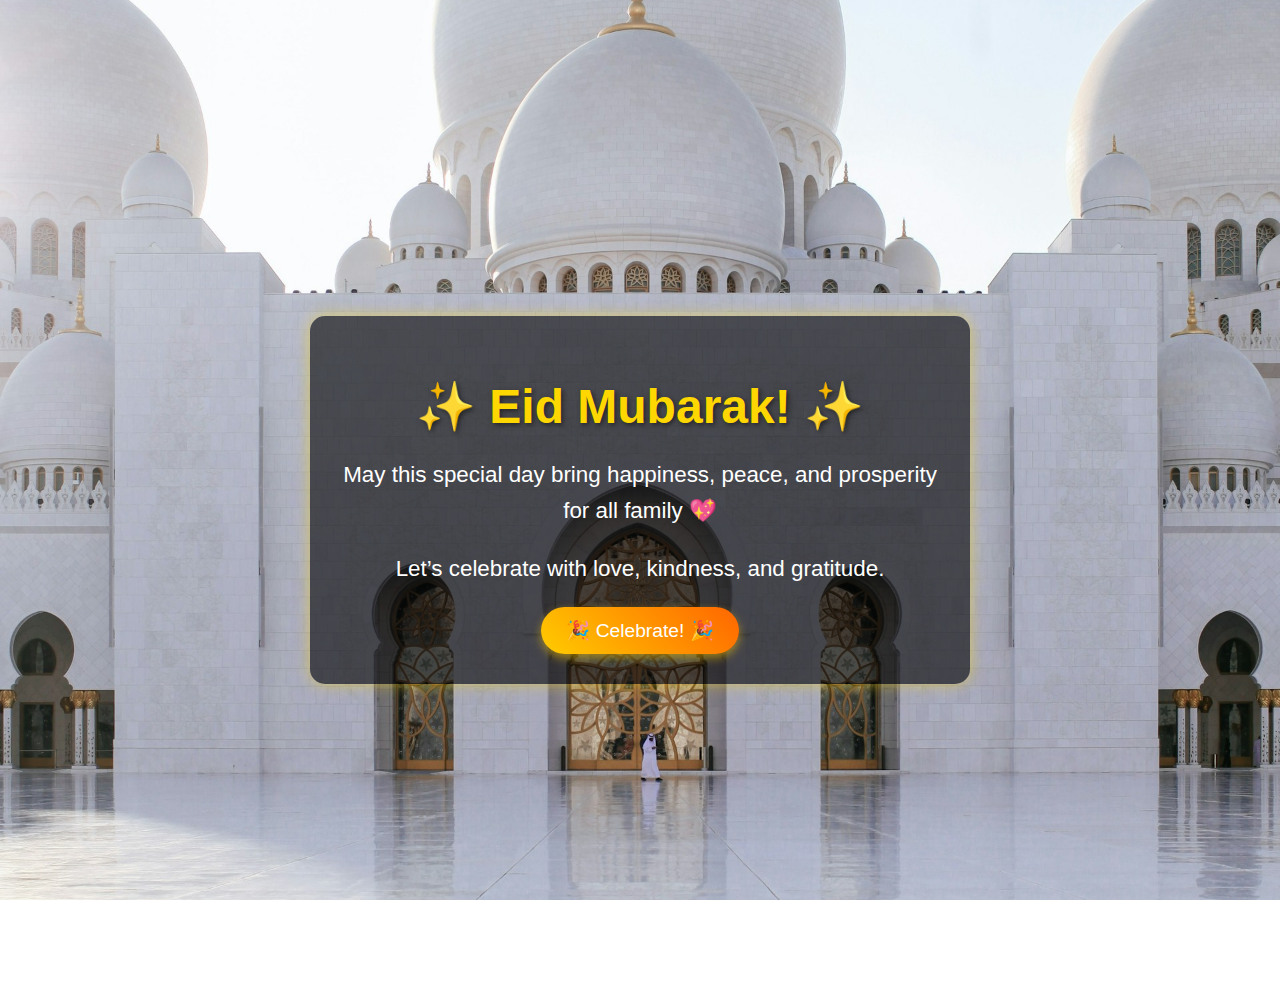
<file: index.html>
<!DOCTYPE html>
<html lang="en">
<head>
    <meta charset="UTF-8">
    <meta name="viewport" content="width=device-width, initial-scale=1.0">
    <title>Eid Mubarak</title>
    <link rel="stylesheet" href="styles.css">
</head>
<body>
    <div class="container">
        <h1 class="eid-message">✨ Eid Mubarak! ✨</h1>
        <p class="eid-text">May this special day bring happiness, peace, and prosperity for all family 💖</p>
        <p class="eid-text">Let’s celebrate with love, kindness, and gratitude.</p>
        <button class="celebrate-btn" onclick="celebrate()">🎉 Celebrate! 🎉</button>
    </div>
    
    <script>
        function celebrate() {
            alert('Eid Mubarak! May your heart be filled with warmth, joy, and countless blessings! 🌟');
        }
    </script>
</body>
</html>
</file>
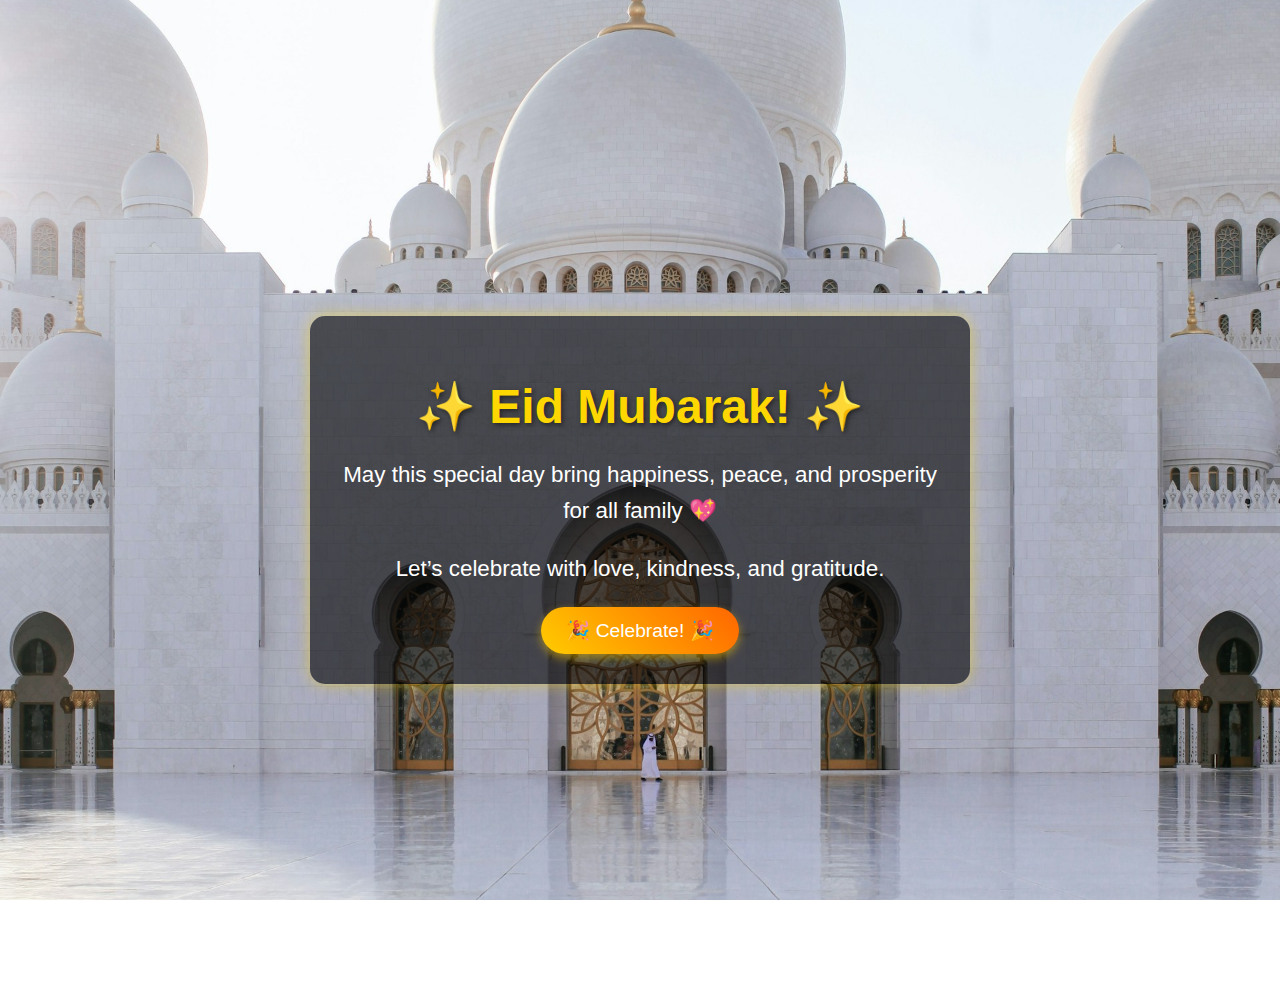
<file: main.html>
<!DOCTYPE html>
<html lang="en">
<head>
    <meta charset="UTF-8">
    <meta name="viewport" content="width=device-width, initial-scale=1.0">
    <title>Eid Mubarak</title>
    <link rel="stylesheet" href="styles.css">
</head>
<body>
    <div class="container">
        <h1 class="eid-message">✨ Eid Mubarak! ✨</h1>
        <p class="eid-text">May this special day bring happiness, peace, and prosperity for all family 💖</p>
        <p class="eid-text">Let’s celebrate with love, kindness, and gratitude.</p>
        <button class="celebrate-btn" onclick="celebrate()">🎉 Celebrate! 🎉</button>
    </div>
    
    <script>
        function celebrate() {
            alert('Eid Mubarak! May your heart be filled with warmth, joy, and countless blessings! 🌟');
        }
    </script>
</body>
</html>
</file>
<file: styles.css>
body {
    text-align: center;
    font-family: 'Poppins', sans-serif;
    background-image: url('Eid_Background.jpg'); /* Change this to your background image filename */
    background-size: cover;
    background-position: center;
    background-attachment: fixed;
    color: #fff;
    padding: 50px;
    display: flex;
    justify-content: center;
    align-items: center;
    height: 100vh;
    margin: 0;
}

.container {
    background: rgba(0, 0, 0, 0.6);
    padding: 30px;
    border-radius: 15px;
    box-shadow: 0 0 15px rgba(255, 215, 0, 0.5);
    max-width: 600px;
    text-align: center;
}

.eid-message {
    font-size: 3em;
    color: #ffd700;
    text-shadow: 2px 2px 5px rgba(0, 0, 0, 0.5);
    margin-bottom: 15px;
}

.eid-text {
    font-size: 1.4em;
    margin-bottom: 20px;
    line-height: 1.6;
}

.celebrate-btn {
    background: linear-gradient(45deg, #ffcc00, #ff6600);
    color: white;
    border: none;
    padding: 12px 25px;
    font-size: 1.2em;
    cursor: pointer;
    border-radius: 25px;
    transition: transform 0.3s ease, background 0.3s ease;
    box-shadow: 0 4px 10px rgba(255, 204, 0, 0.5);
}

.celebrate-btn:hover {
    background: linear-gradient(45deg, #ff6600, #ffcc00);
    transform: scale(1.1);
}
</file>
